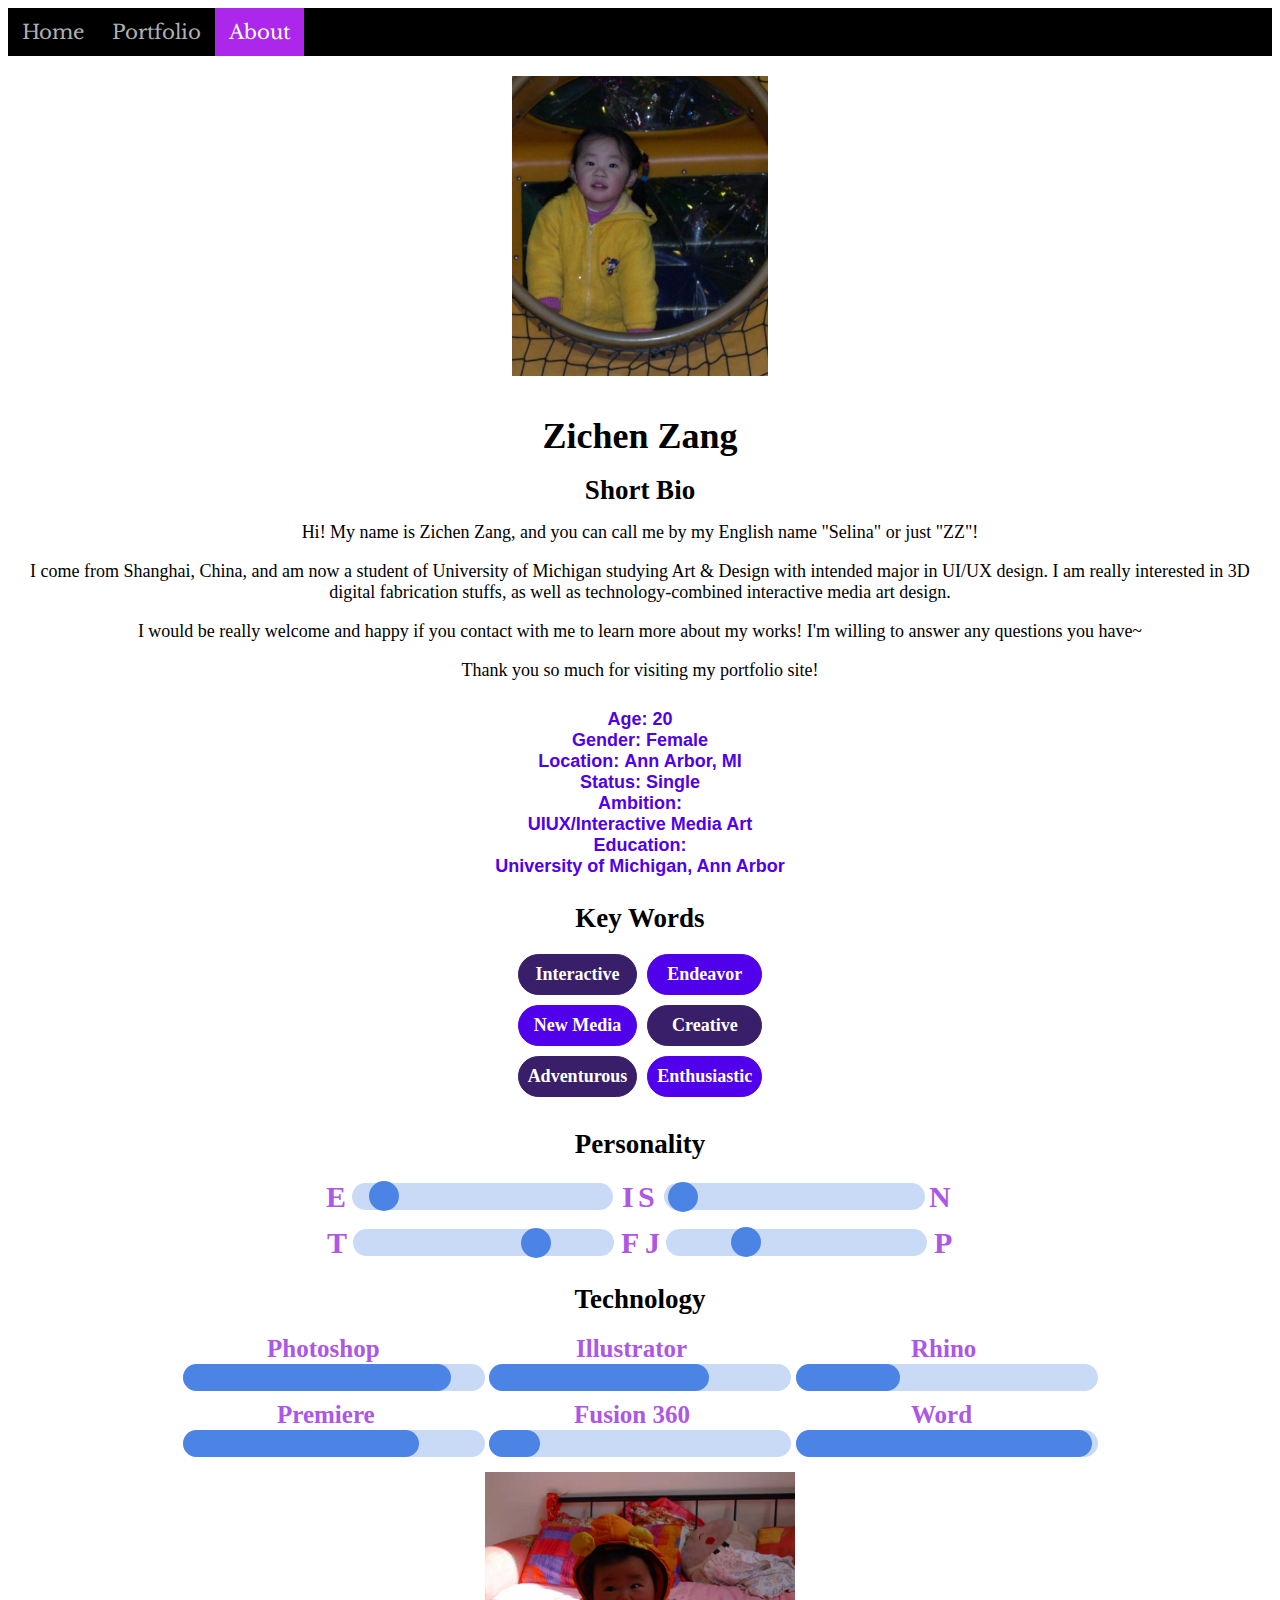
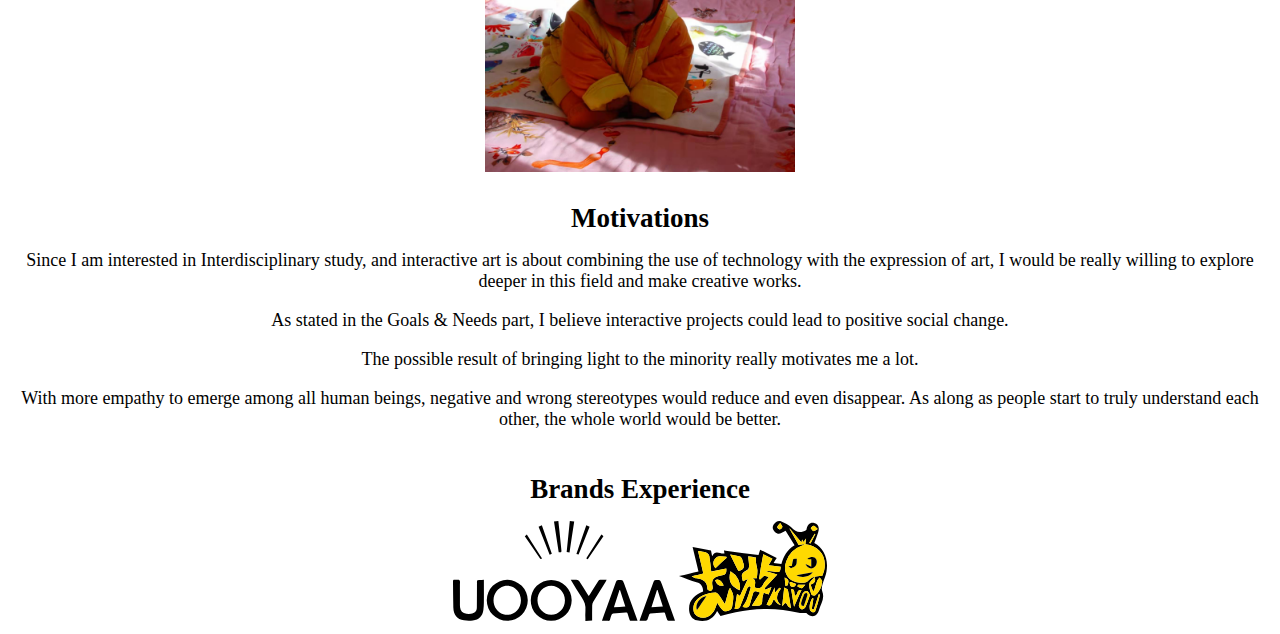
<file: about.html>
<!DOCTYPE html>
<html lang="en">
    <head>
        <meta charset="utf-8">
        <link href="https://cdn.jsdelivr.net/npm/bootstrap@5.1.3/dist/css/bootstrap.min.css" rel="stylesheet"
        integrity="sha384-1BmE4kWBq78iYhFldvKuhfTAU6auU8tT94WrHftjDbrCEXSU1oBoqyl2QvZ6jIW3" crossorigin="anonymous">
        <link rel="stylesheet" type="text/css" href="css/style.css">  
        <link rel="stylesheet" href="https://cdnjs.cloudflare.com/ajax/libs/font-awesome/4.7.0/css/font-awesome.min.css"> 
        <meta name="viewport" content="width=device-width, initial-scale=1.0">
        <title>About ZZ</title>
    </head>
    
    <body>
        <a class = "skip" href="#mainabout">Skip to Main Content</a>
        <header>
            <nav>
                <div class="nav_links" id="myTopnav">
                    <a href="index.html">Home</a>
                    <a href="portfolio.html">Portfolio</a>
                    <a href="about.html" class="active">About</a>
                    <div class="icon" onclick="myFunction()"><i class="fa fa-bars"></i></div>
                </div>
            </nav>
        </header>

        <main class="container">
            <div class="aboutimg1">
                <img src="img/a1.png" alt="about1">
            </div>
            <div class="introduction" id="mainabout">
                <h1 class="aboutname">Zichen Zang</h1>
                <div class="text-block aboutbox">
                    <h2>Short Bio</h2>
                    <p>
                        Hi! My name is Zichen Zang, and you can call me by my English name "Selina" or just "ZZ"! 
                    </p>
                    <p>
                        I come from Shanghai, China, and am now a student of University of Michigan studying Art & Design with intended major in UI/UX design. 
                        I am really interested in 3D digital fabrication stuffs, as well as technology-combined interactive media art design.
                    </p>
                    <p>
                        I would be really welcome and happy if you contact with me to learn more about my works! I'm willing to answer any questions you have~
                    </p>
                    <p>
                        Thank you so much for visiting my portfolio site!
                    </p>
                </div>
            </div>
            <div class="smallinfo">
                <h3>Age: </h3>
                <h3 class="aboutinfo">20</h3>
                <br>
                <h3>Gender: </h3>
                <h3 class="aboutinfo">Female</h3>
                <br>
                <h3>Location: </h3>
                <h3 class="aboutinfo">Ann Arbor, MI</h3>
                <br>
                <h3>Status: </h3>
                <h3 class="aboutinfo">Single</h3>
                <br>
                <h3>Ambition: </h3>
                <br>
                <h3 class="aboutinfo">UIUX/Interactive Media Art</h3>
                <br>
                <h3>Education: </h3>
                <br>
                <h3 class="aboutinfo">University of Michigan, Ann Arbor</h3>
            </div>
            <div class="keyword">
                <h2>Key Words</h2>
                <div class="keyword-container">
                    <div class="keyword-blue">Interactive</div>
                    <div class="keyword-pink">Endeavor</div>
                    <div class="keyword-pink">New Media</div>
                    <div class="keyword-blue">Creative</div>
                    <div class="keyword-blue">Adventurous</div>
                    <div class="keyword-pink">Enthusiastic</div>
                </div>
            </div>
            <div class="persontech">
                <div class="personality">
                    <h2>Personality</h2>
                    <div class="mbti">
                        <div class="eisn">
                            <img src="img/ei.svg" alt="EI">
                            <img src="img/sn.svg" alt="SN">
                        </div>
                        <div class="tfjp">
                            <img src="img/tf.svg" alt="TF">
                            <img src="img/jp.svg" alt="JP">
                        </div>
                    </div>
                </div>
                <div class="technology">
                    <h2>Technology</h2>
                    <div class="tech">
                        <div class="psairhi">
                            <img src="img/ps.svg" alt="PS">
                            <img src="img/ai.svg" alt="AI">
                            <img src="img/rhino.svg" alt="Rhino">
                        </div>
                        <div class="preword">
                            <img src="img/pre.svg" alt="Premiere">
                            <img src="img/360.svg" alt="360">
                            <img src="img/word.svg" alt="word">
                        </div>
                    </div>
                </div>
            </div>
            <div class="aboutimg2">
                <img src="img/a2.png" alt="about2">
            </div>
            <div class="motiv">
                <h2>Motivations</h2>
                <p>
                    Since I am interested in Interdisciplinary study, and interactive art is about combining the use of technology with the expression of art, 
                    I would be really willing to explore deeper in this field and make creative works.
                </p>
                <p>
                    As stated in the Goals & Needs part, I believe interactive projects could lead to positive social change. 
                </p>
                <p>
                    The possible result of bringing light to the minority really motivates me a lot.
                </p>
                <p>
                    With more empathy to emerge among all human beings, negative and wrong stereotypes would reduce and even disappear. 
                    As along as people start to truly understand each other, the whole world would be better.
                </p>
            </div>
            <div class="brand">
                <h2>Brands Experience</h2>
                <img src="img/uooyaa.svg" alt="UOOYAA" class="brand">
                <img src="img/kayou.svg" alt="KAYOU" class="brand">
            </div>
        </main>

        <script>
            function myFunction() {
              var x = document.getElementById("myTopnav");
              if (x.className === "nav_links") {
                x.className += " responsive";
              } else {
                x.className = "nav_links";
              }
            }
        </script>
    </body>
</html>
</file>
<file: css/style.css>
@import url('https://fonts.googleapis.com/css2?family=Libre+Baskerville:wght@700&family=Noto+Sans:ital,wght@0,400;0,700;1,400&display=swap');

:root {
    --bg: white;
    --purple:#AC27EB;
    --body-text-color:#3D3D3D;
    --link-hover:#AC27EB;
    --title-color:#5100EB;
    --main-purple:#391F69;
    --headings-font-family:'Libre Baskerville', serif;
    --body-font-family:'Noto Sans', sans-serif;
} 

html {
    font-size: 18px;
}

body{
    background-color: var(--bg);
}

h2{
    line-height: 1rem;
}

/* Skip to content */
a.skip{
    font-family: var(--headings-font-family);
    color: var(--title-color);
    background: white;
    left: 0;
    padding: 6px;
    -webkit-transition: top 1s ease-out;
    transition: top 1s ease-out;
    z-index: 1;
    position:absolute;
    top:-40px;
}
  
a.skip:focus{
    position:absolute;
    top:20px;
}

/* navigation */
header{
    position: sticky;
    top: 0;
    justify-content: center;
    margin-bottom:20px;
}
.nav_links {
    background-color: black;
    overflow: hidden;
}
.nav_links a,.icon{
    font-family: var(--headings-font-family);
    float: left;
    display: inline;
    color: rgba(255, 255, 255, 0.7);
    text-align: center;
    padding: 12px 14px;
    text-decoration: none;
    font-size: 1.1rem;
}
.nav_links .icon{
    color:white;
}
.nav_links a:hover,.icon:hover{
    background-color: #AC27EB;
    color: white;
    text-decoration: underline;
    -webkit-text-decoration-style: dotted;
            text-decoration-style: dotted;
}
.nav_links a:focus,.icon:focus{
    background-color: #AC27EB;
    color: white;
    text-decoration: underline;
    -webkit-text-decoration-style: dotted;
            text-decoration-style: dotted;
}
.nav_links a.active,.icon.active{
    color:white;
    background-color: #AC27EB;
}
/* .nav_links a:not(:first-child) {
    display: none;
} */
.nav_links a:not(.active) {
    display: none;
}
.nav_links .icon {
  float: right;
  display: block;
}
.nav_links.responsive {
    position: relative;
}
.nav_links.responsive .icon {
  position: absolute;
  right: 0;
  top: 0;
}
.nav_links.responsive a,.icon {
  float: none;
  display: block;
  text-align: left;
}

/*home page*/
.mainhomepage{
    background-image: url(../img/back.png);
    height: 100%;
    background-attachment: fixed;
    background-position: center;
    background-repeat: no-repeat;
    background-size: cover;
}


/*about page*/
main.container{
    text-align: center;
    width: 100%;
    display:grid;
    grid-template-columns:1fr;
    gap:10px;
    justify-content:center;
    align-items:center;
}

img {
    display: inline;
    max-height: 300px;
}

.aboutimg1{
    grid-area: 1/1/1/1;
    justify-content: center;
    align-items: center;
    align-self: center;
    justify-self: center;
}

.introduction{
    text-align: center;
    justify-content:center;
    align-items:center;
}

.aboutname{
    text-align: center;
}

.aboutbox{
    grid-area: 1 / 2 / 1 / 2;
    justify-content: center;
    align-items: center;
}

.keyword{
    text-align: center;
}

.keyword-container {
    display: grid;
    justify-content: center;
    grid-template-columns: auto auto;
}

.keyword-blue {
    border: 1px solid var(--main-purple);
    background-color: var(--main-purple);
}

.keyword-pink {
    border: 1px solid var(--title-color);
    background-color: var(--title-color);
}

.keyword-blue, .keyword-pink {
    color: white;
    font-weight: bold;
    padding: 0.5rem;
    margin: 5px;
    border-radius: 100px;
}

h3 {
    display: inline;
    font-size: 1rem;
    color: var(--title-color);
    font-family: 'Noto Sans JP', sans-serif;
    font-weight: bold;
}

/*gallery*/
.portfolio{
    text-align: center;
}

.gallery{
    display: flex;
    flex-direction: row;
    justify-content: center;
    align-content: center;
    justify-items: center;
    align-items: center;
    flex-wrap: wrap;
    gap: 10px;
}

.work img{
    max-width: 80%;
}


/*media screen*/
@media screen and (min-width: 480px) {
    header{
        flex-direction: row;
        justify-content: center;
        align-items: center;
    }
    .nav_links {
        flex-direction: row;
        justify-content: center;
        align-items: center;
    }
}

@media screen and (min-width: 900px) {
    .nav_links {
        background-color: black;
        overflow: hidden;
    }
    .nav_links a{
        font-family: var(--headings-font-family);
        float: left;
        display: block;
        color: rgba(255, 255, 255, 0.7);
        text-align: center;
        padding: 12px 14px;
        text-decoration: none;
        font-size: 1.1rem;
    }
    .nav_links.responsive .icon {
      display: none;
    }
    .nav_links.responsive {
        position: relative;
    }
    .nav_links.responsive a {
      float: left;
      display: block;
      text-align: left;
    }
    .nav_links a:not(.active) {
        display:block;
    }
    .nav_links .icon {
        display: none;
    }
}
</file>
